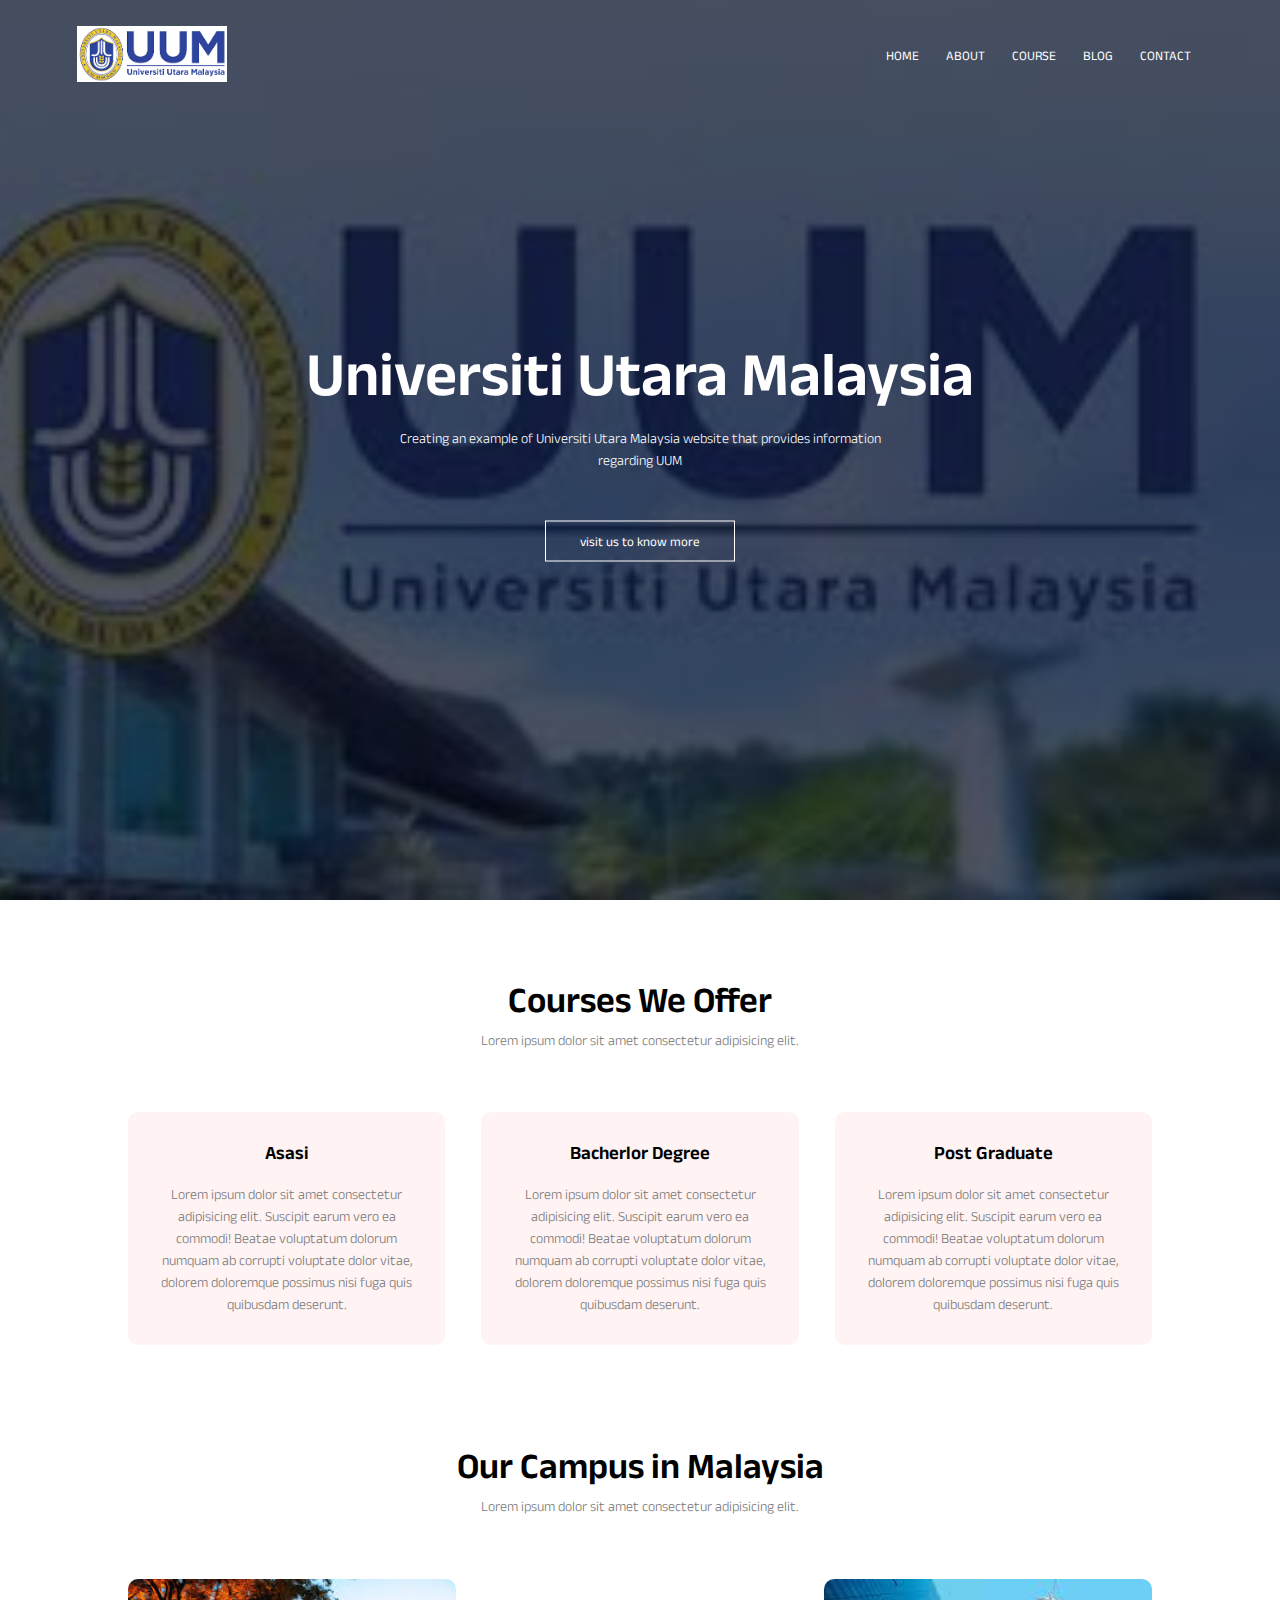
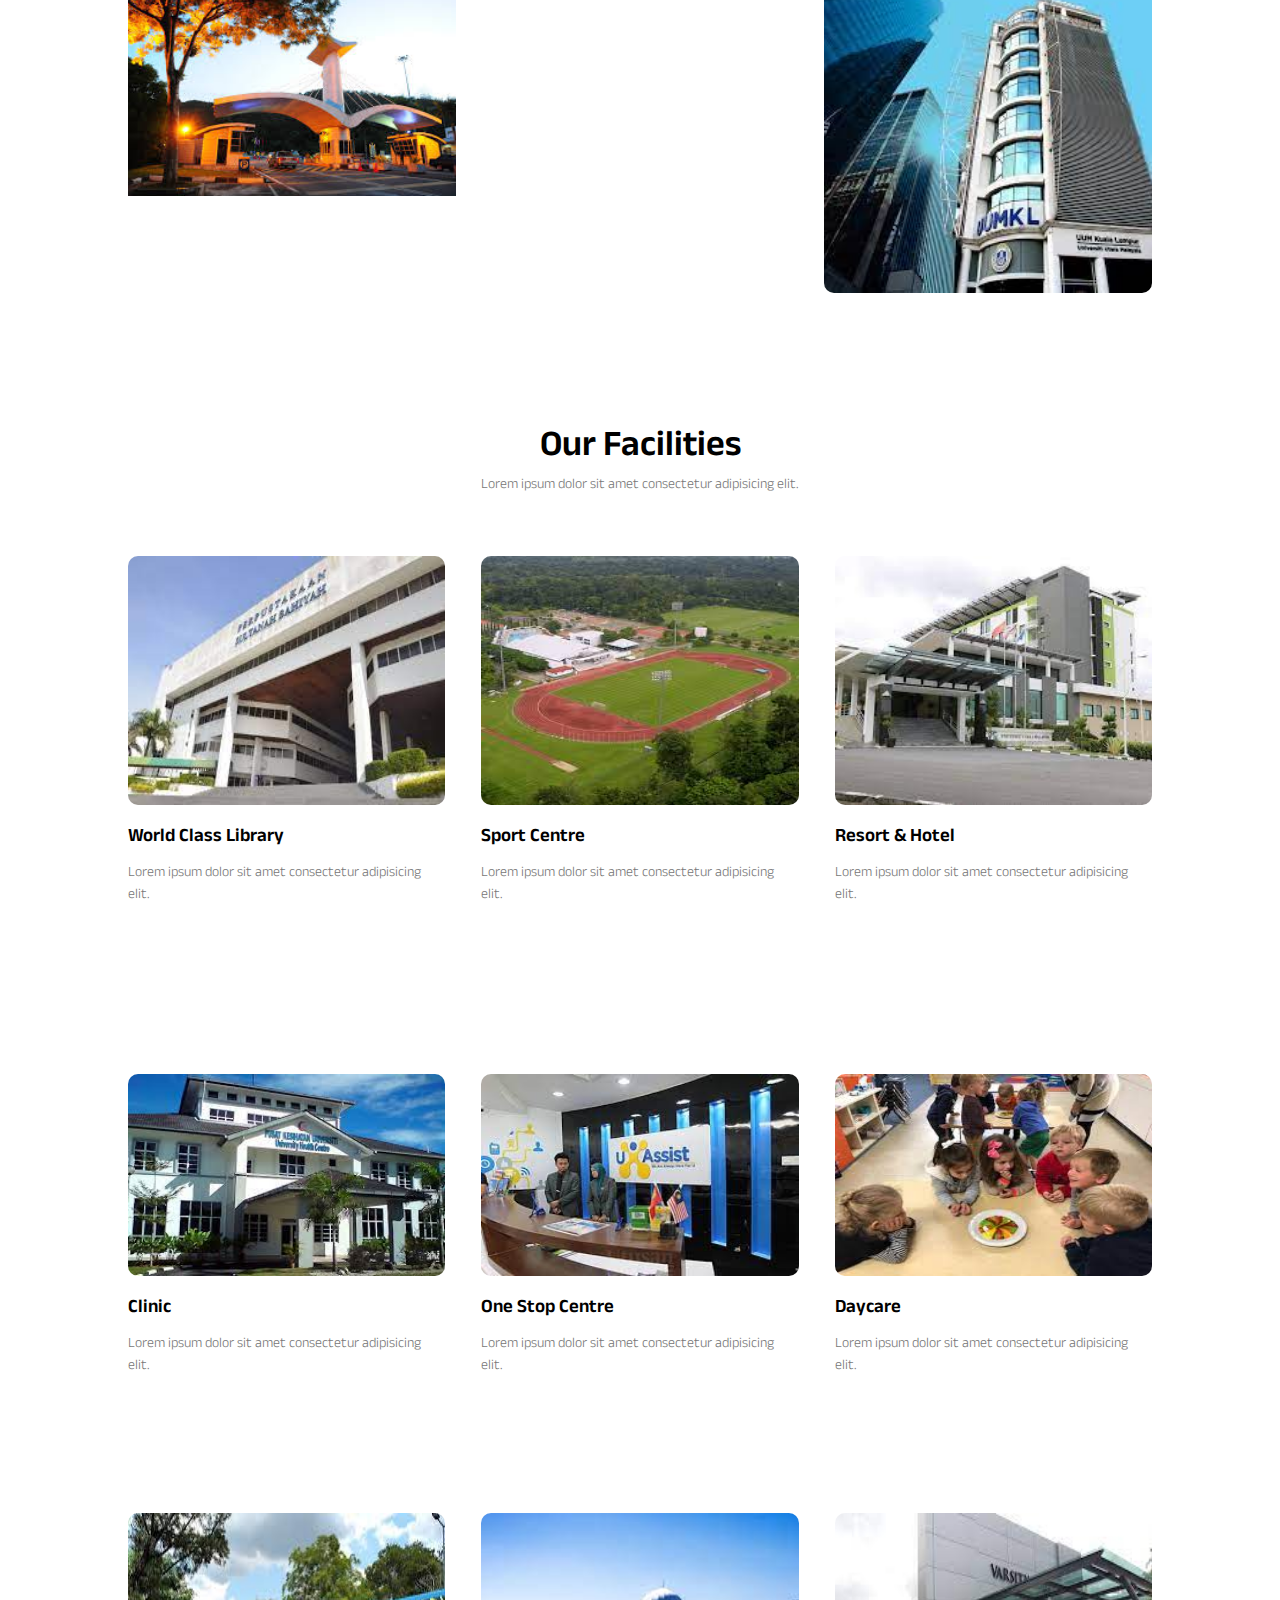
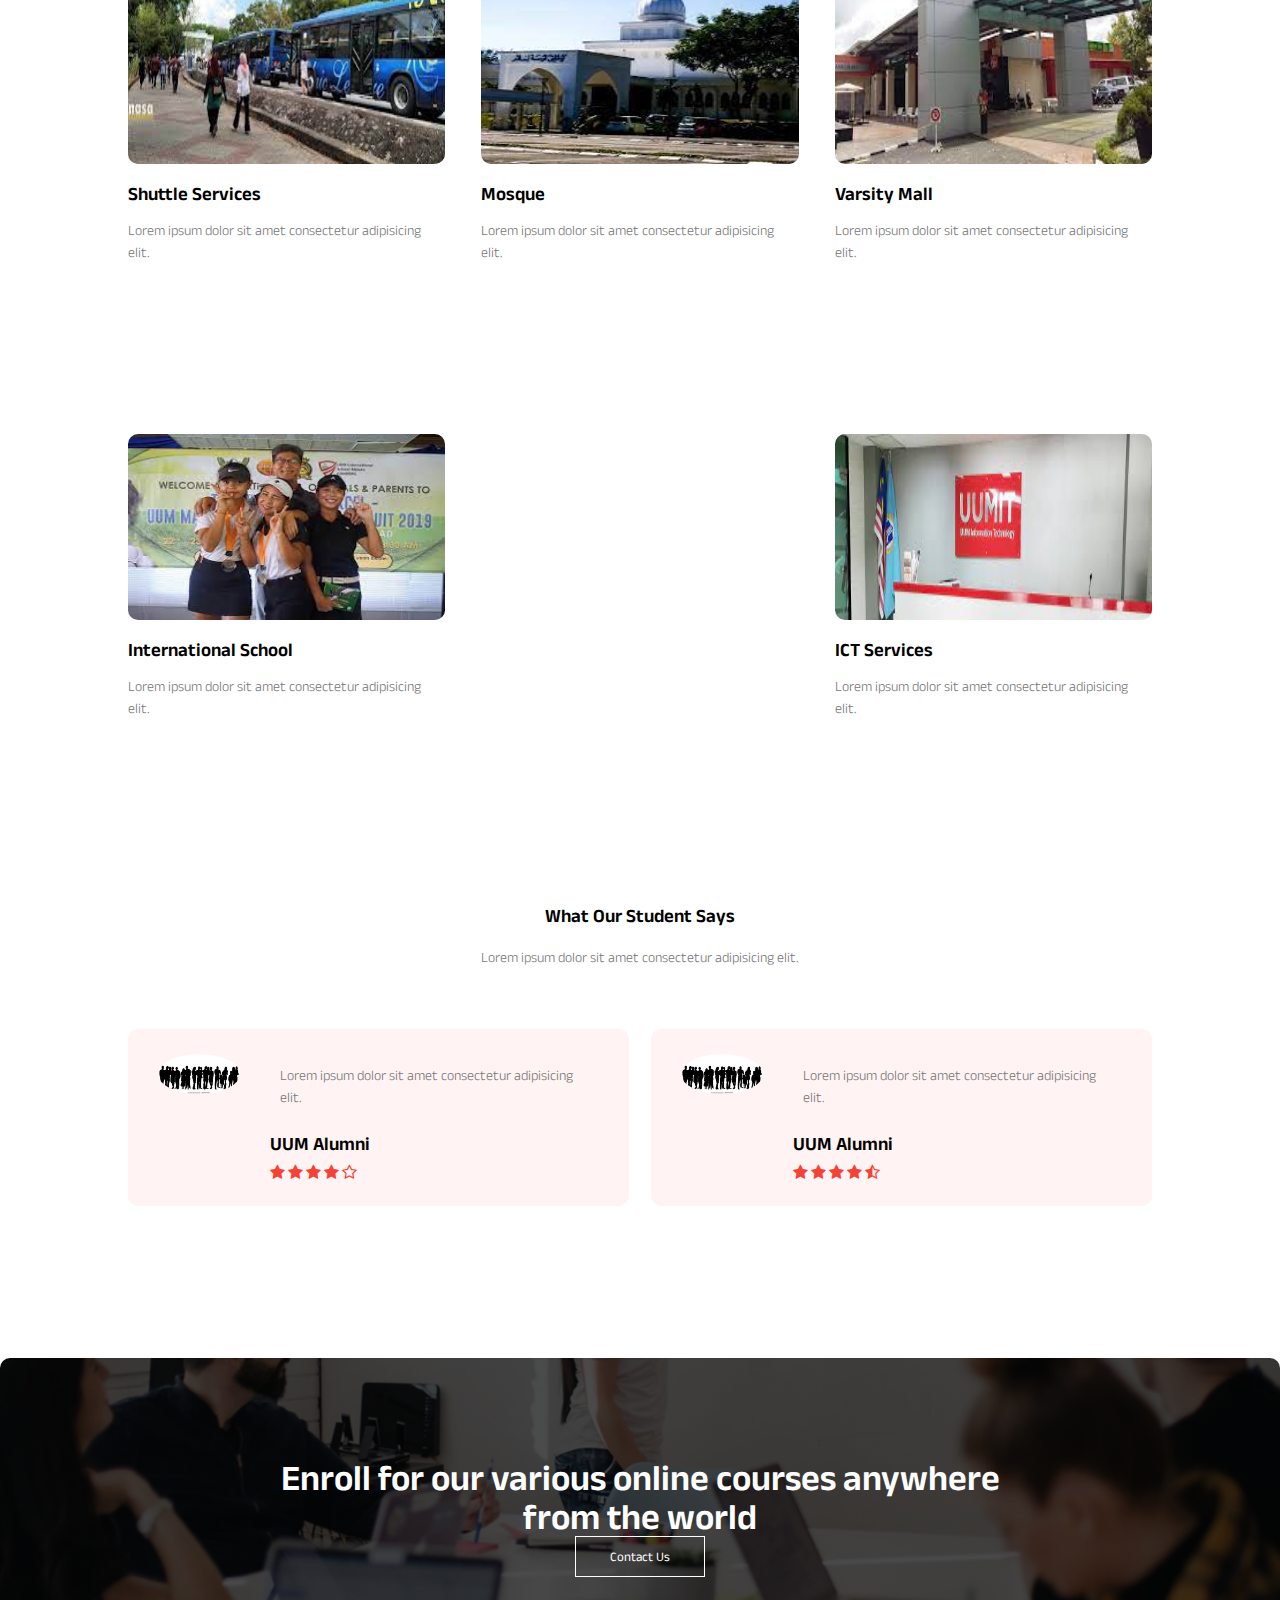
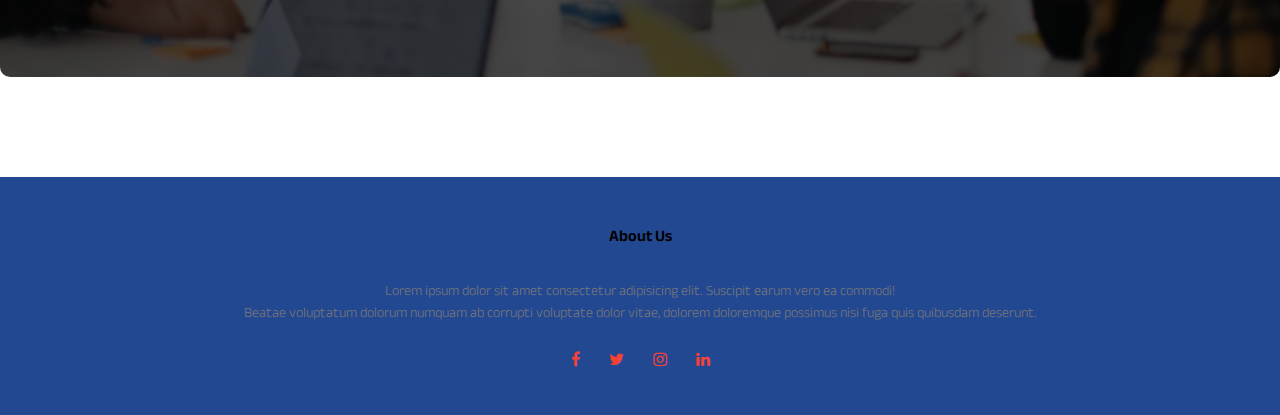
<file: website/index.html>
<!DOCTYPE html>
<html>
<head>
    <meta charset="UTF-8">
    <meta name="viewport" content="with= device-width, initial scale= 1.0">
    <title>University Website Design</title>
    <link rel="stylesheet" href="style.css">
    <link rel="preconnect" href="https://fonts.googleapis.com">
<link rel="preconnect" href="https://fonts.gstatic.com" crossorigin>
<link href="https://fonts.googleapis.com/css2?family=Anek+Latin:wght@200;400;600;700&display=swap" rel="stylesheet">
<link rel="stylesheet" href="https://stackpath.bootstrapcdn.com/font-awesome/4.7.0/css/font-awesome.min.css">
</head>

<body>


    <section class="header">
        <nav>
            <a href="index.html"><img src="images/uumpng.png" ></a>
            <div class="nav-links" id="navLinks">
                <i class="fa fa-times" onclick="hideMenu()" ></i>
            <ul>
                    <li><a href="index.html">HOME</a></li>
                    <li><a href="about.html">ABOUT</a></li>
                    <li><a href="course.html">COURSE</a></li>
                    <li><a href="blog.html">BLOG</a></li>
                    <li><a href="contact.html">CONTACT</a></li>
            </ul>
        </div>
        <i class="fa fa-bars" onclick="showMenu()" ></i>
        </nav>
        <div class="text-box">
            <h1>Universiti Utara Malaysia</h1>
            <p>Creating an example of Universiti Utara Malaysia website that provides information<br> 
                regarding UUM
            </p>
            <a href="" class="hero-btn">visit us to know more </a>
        </div>

    </section>
    <!----------course--------->
    <section class="course">
        <h1>Courses We Offer</h1>
        <p>Lorem ipsum dolor sit amet consectetur adipisicing elit.     </p>
        
        <div class="row">
            <div class="course-col">
                <h3>Asasi</h3>
                <p>Lorem ipsum dolor sit amet consectetur adipisicing elit. 
                    Suscipit earum vero ea commodi! Beatae voluptatum dolorum numquam ab corrupti voluptate dolor vitae, 
                    dolorem doloremque possimus nisi fuga quis quibusdam deserunt.</p>
            </div>
            <div class="course-col">
                <h3>Bacherlor Degree</h3>
                <p>Lorem ipsum dolor sit amet consectetur adipisicing elit. 
                    Suscipit earum vero ea commodi! Beatae voluptatum dolorum numquam ab corrupti voluptate dolor vitae, 
                    dolorem doloremque possimus nisi fuga quis quibusdam deserunt.</p>
            </div>
            <div class="course-col">
                <h3>Post Graduate</h3>
                <p>Lorem ipsum dolor sit amet consectetur adipisicing elit. 
                    Suscipit earum vero ea commodi! Beatae voluptatum dolorum numquam ab corrupti voluptate dolor vitae, 
                    dolorem doloremque possimus nisi fuga quis quibusdam deserunt.</p>
            </div>
        </div>
    </section>

<!---------campus------->
    <section class="campus">
        <h1>Our Campus in Malaysia</h1>
        <p>Lorem ipsum dolor sit amet consectetur adipisicing elit.     </p> 
       
        <div class="row">
            <div class="campus-col">
                <img src="images/uumsintok.jpg">
                <div class="layer">
                    <h3>Sintok</h3>
                </div>
            </div>
            <div class="campus-col">
                <img src="images/uumkl.jpg">
                <div class="layer">
                    <h3>Kuala Lumpur</h3>
                </div>
            </div>
        </div>
    </section>

    <!------facilities------->
    <section class="facilities">
        <h1>Our Facilities</h1>
        <p>Lorem ipsum dolor sit amet consectetur adipisicing elit.     </p> 

        <div class="row">
            <div class="facilities-col">
                <img src="images/uumlibrary.jpg">
                <h3>World Class Library</h3>
                <p>Lorem ipsum dolor sit amet consectetur adipisicing elit.     </p> 

            </div>
            <div class="facilities-col">
                <img src="images/uumsportcentre.jpg">
                <h3>Sport Centre</h3>
                <p>Lorem ipsum dolor sit amet consectetur adipisicing elit.     </p> 

            </div>
            <div class="facilities-col">
                <img src="images/edchotel.jpg">
                <h3>Resort & Hotel</h3>
                <p>Lorem ipsum dolor sit amet consectetur adipisicing elit.     </p> 

            </div>
            
        </div>
        <div class="row">
            <div class="facilities-col">
                <img src="images/uumclinic.jpg">
                <h3>Clinic</h3>
                <p>Lorem ipsum dolor sit amet consectetur adipisicing elit.     </p> 

            </div>
            <div class="facilities-col">
                <img src="images/uassistuum.jpg">
                <h3>One Stop Centre</h3>
                <p>Lorem ipsum dolor sit amet consectetur adipisicing elit.     </p> 

            </div>
            <div class="facilities-col">
                <img src="images/uumdaycare.jpg">
                <h3>Daycare</h3>
                <p>Lorem ipsum dolor sit amet consectetur adipisicing elit.     </p> 

            </div>
        </div>
        <div class="row">
            <div class="facilities-col">
                <img src="images/shuttleservices.jpg">
                <h3>Shuttle Services</h3>
                <p>Lorem ipsum dolor sit amet consectetur adipisicing elit.     </p> 

            </div>
            <div class="facilities-col">
                <img src="images/masjiduum.jpg">
                <h3>Mosque</h3>
                <p>Lorem ipsum dolor sit amet consectetur adipisicing elit.     </p> 

            </div>
            <div class="facilities-col">
                <img src="images/vmalluum.jpg">
                <h3>Varsity Mall</h3>
                <p>Lorem ipsum dolor sit amet consectetur adipisicing elit.     </p> 

            </div>
        </div>
        <div class="row">
            <div class="facilities-col">
                <img src="images/uuminternationalschool.jpg">
                <h3>International School</h3>
                <p>Lorem ipsum dolor sit amet consectetur adipisicing elit.     </p> 

            </div>
            <div class="facilities-col">
                <img src="images/ictservices.jpg">
                <h3>ICT Services</h3>
                <p>Lorem ipsum dolor sit amet consectetur adipisicing elit.     </p> 

            </div>
        </div>
    </section>

    <!----------Testimonials--------->
     
    <section class="testimonials">
        <h3>What Our Student Says</h3>
        <p>Lorem ipsum dolor sit amet consectetur adipisicing elit.     </p>
        
        <div class="row">
            <div class="testimonials-col">
                <img src="images/people.jpg">
                <div>
                    <p>Lorem ipsum dolor sit amet consectetur adipisicing elit.     </p>
                    <h3>
                        UUM Alumni
                    </h3>
                    <i class="fa fa-star" ></i>
                    <i class="fa fa-star" ></i>
                    <i class="fa fa-star" ></i>
                    <i class="fa fa-star" ></i>
                    <i class="fa fa-star-o" ></i>
                </div>
            </div>
            <div class="testimonials-col">
                <img src="images/people.jpg">
                <div>
                    <p>Lorem ipsum dolor sit amet consectetur adipisicing elit.     </p>
                    <h3>
                        UUM Alumni
                    </h3>
                    <i class="fa fa-star" ></i>
                    <i class="fa fa-star" ></i>
                    <i class="fa fa-star" ></i>
                    <i class="fa fa-star" ></i>
                    <i class="fa fa-star-half-o" ></i>

                </div>
            </div>
        </div>
    </section>

<!---------Call to Action----------->
<section class="cta">
    <h1>Enroll for our various online courses anywhere <br>from the world</h1>
    <a href=""class="hero-btn">Contact Us</a>
</section>

<!---------Footer----------->
<section class="footer">
    <h4>About Us</h4>
    <p>Lorem ipsum dolor sit amet consectetur adipisicing elit. 
        Suscipit earum vero ea commodi! <br>Beatae voluptatum dolorum numquam ab corrupti voluptate dolor vitae, 
        dolorem doloremque possimus nisi fuga quis quibusdam deserunt.</p>

        <div class="icons">
            <i class="fa fa-facebook"></i>
            <i class="fa fa-twitter"></i>
            <i class="fa fa-instagram"></i>
            <i class="fa fa-linkedin"></i>
        </div>
        
</section>










<!-------javascript for toggle menu------->
    <script>
        var navLinks= document.getElementById("navLinks");
        function showMenu(){
            navLinks.style.right= "0";
            
        }
        function hideMenu(){
            navLinks.style.right= "-200px";
        }
    </script>
</body>



</html>
</file>
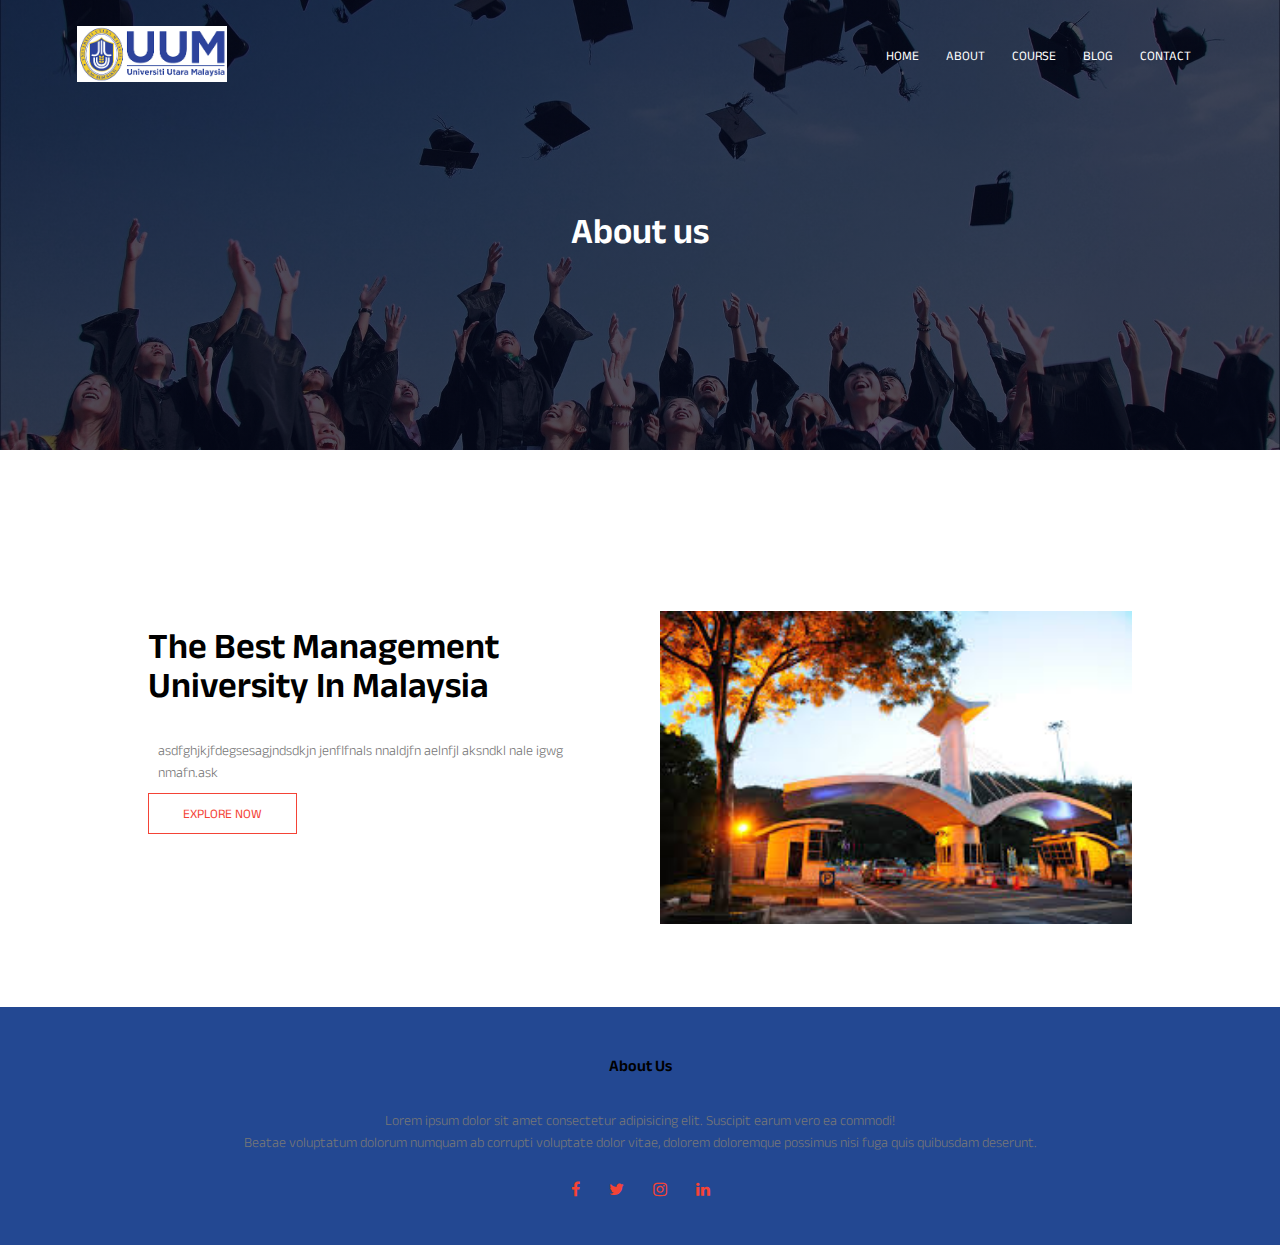
<file: website/about.html>
<!DOCTYPE html>
<html>
<head>
    <meta charset="UTF-8">
    <meta name="viewport" content="with= device-width, initial scale= 1.0">
    <title>University Website Design</title>
    <link rel="stylesheet" href="style.css">
    <link rel="preconnect" href="https://fonts.googleapis.com">
<link rel="preconnect" href="https://fonts.gstatic.com" crossorigin>
<link href="https://fonts.googleapis.com/css2?family=Anek+Latin:wght@200;400;600;700&display=swap" rel="stylesheet">
<link rel="stylesheet" href="https://stackpath.bootstrapcdn.com/font-awesome/4.7.0/css/font-awesome.min.css">
</head>

<body>


    <section class="sub-header">
        <nav>
            <a href="index.html"><img src="images/uumpng.png" ></a>
            <div class="nav-links" id="navLinks">
                <i class="fa fa-times" onclick="hideMenu()" ></i>
            <ul>
                <li><a href="index.html">HOME</a></li>
                <li><a href="about.html">ABOUT</a></li>
                <li><a href="course.html">COURSE</a></li>
                <li><a href="blog.html">BLOG</a></li>
                <li><a href="contact.html">CONTACT</a></li>
            </ul>
        </div>
        <i class="fa fa-bars" onclick="showMenu()" ></i>
        </nav>
      <h1>About us</h1>

    </section>

    <!-----------about us content------->
    <section class="about-us">
        <div class="row">
            <div class="about-col">
                <h1>The Best Management University In Malaysia</h1>
                <p>asdfghjkjfdegsesagjndsdkjn jenflfnals nnaldjfn aelnfjl aksndkl nale igwg nmafn.ask</p>
                <a href="course.html" class="hero-btn red-btn">EXPLORE NOW </a>
            </div>
            <div class="about-col">
                <img src="images/uumsintok.jpg" >
            </div>
        </div>
        
    </section>
   

<!---------Footer----------->
<section class="footer">
    <h4>About Us</h4>
    <p>Lorem ipsum dolor sit amet consectetur adipisicing elit. 
        Suscipit earum vero ea commodi! <br>Beatae voluptatum dolorum numquam ab corrupti voluptate dolor vitae, 
        dolorem doloremque possimus nisi fuga quis quibusdam deserunt.</p>

        <div class="icons">
            <i class="fa fa-facebook"></i>
            <i class="fa fa-twitter"></i>
            <i class="fa fa-instagram"></i>
            <i class="fa fa-linkedin"></i>
        </div>
</section>










<!-------javascript for toggle menu------->
    <script>
        var navLinks= document.getElementById("navLinks");
        function showMenu(){
            navLinks.style.right= "0";
            
        }
        function hideMenu(){
            navLinks.style.right= "-200px";
        }
    </script>
</body>



</html>
</file>
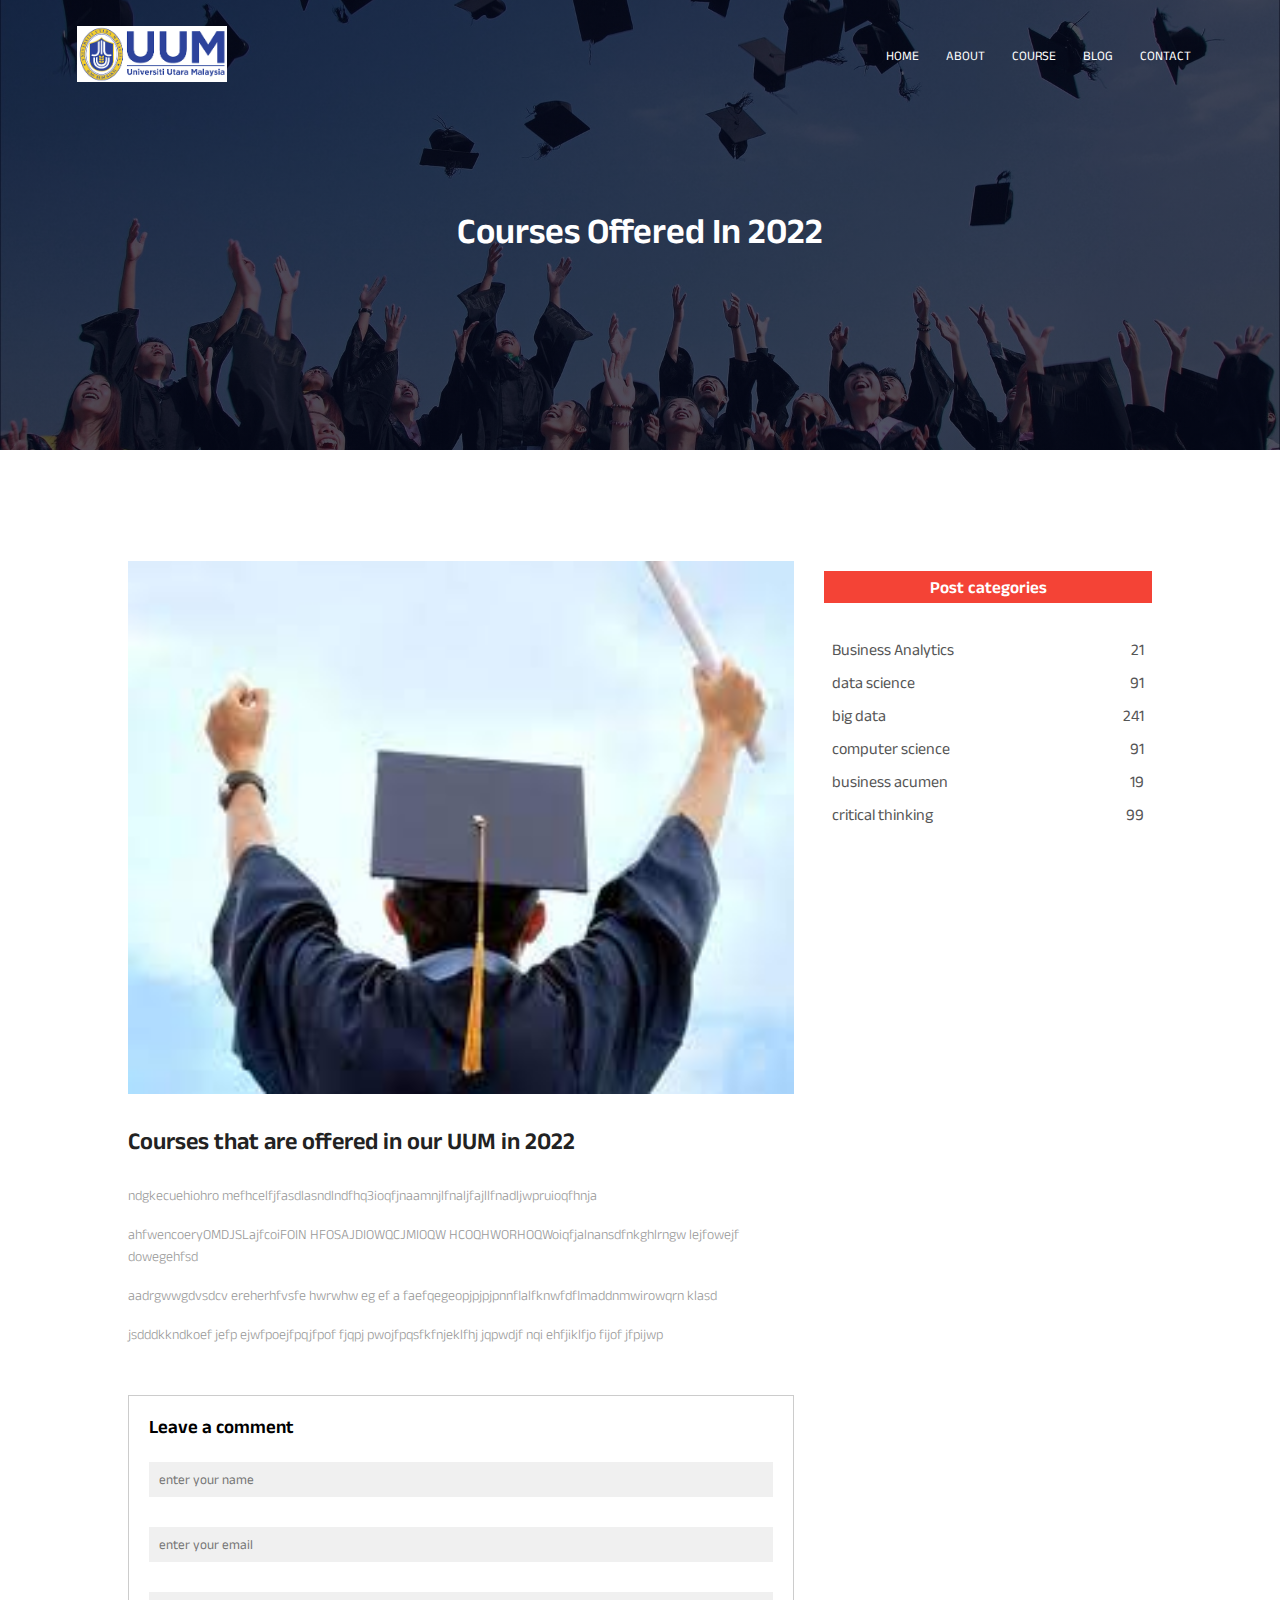
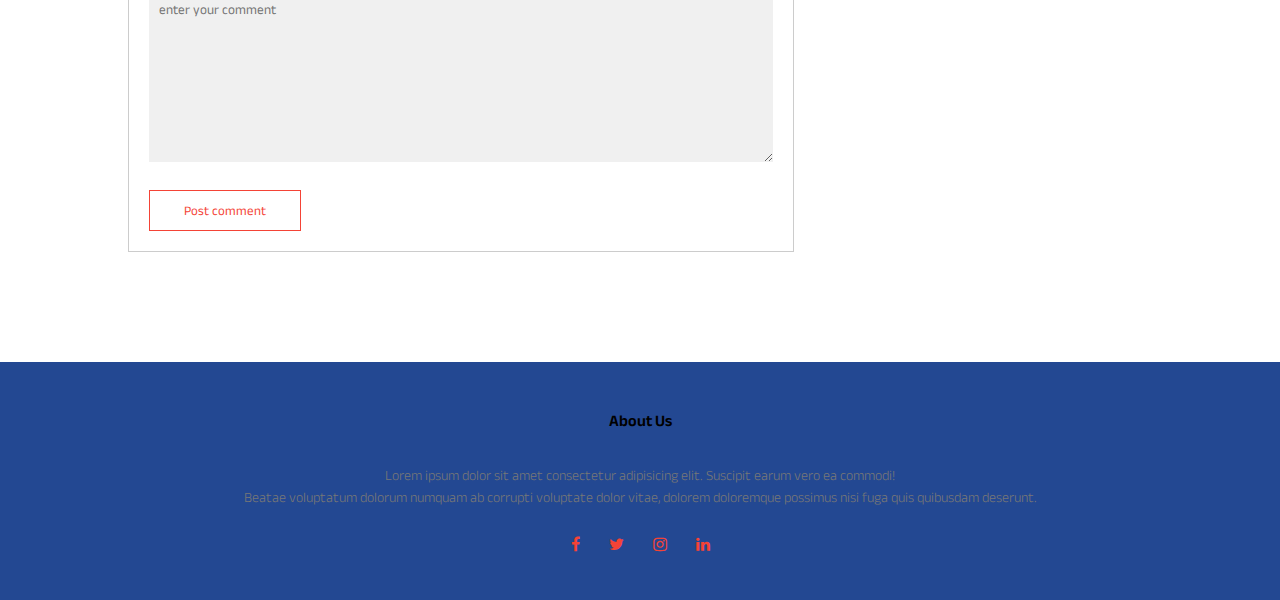
<file: website/blog.html>
<!DOCTYPE html>
<html>
<head>
    <meta charset="UTF-8">
    <meta name="viewport" content="with= device-width, initial scale= 1.0">
    <title>University Website Design</title>
    <link rel="stylesheet" href="style.css">
    <link rel="preconnect" href="https://fonts.googleapis.com">
<link rel="preconnect" href="https://fonts.gstatic.com" crossorigin>
<link href="https://fonts.googleapis.com/css2?family=Anek+Latin:wght@200;400;600;700&display=swap" rel="stylesheet">
<link rel="stylesheet" href="https://stackpath.bootstrapcdn.com/font-awesome/4.7.0/css/font-awesome.min.css">
</head>

<body>


    <section class="sub-header">
        <nav>
            <a href="index.html"><img src="images/uumpng.png" ></a>
            <div class="nav-links" id="navLinks">
                <i class="fa fa-times" onclick="hideMenu()" ></i>
            <ul>
                <li><a href="index.html">HOME</a></li>
                <li><a href="about.html">ABOUT</a></li>
                <li><a href="course.html">COURSE</a></li>
                <li><a href="blog.html">BLOG</a></li>
                <li><a href="contact.html">CONTACT</a></li>
            </ul>
        </div>
        <i class="fa fa-bars" onclick="showMenu()" ></i>
        </nav>
        <h1>Courses Offered In 2022</h1>
         
    </section>

    <!--------blog------>
   <section class="blog-content">
    <div class="row">
        <div class="blog-left">
            <img src="images/certs.jpg">
            <h2>Courses that are offered in our UUM in 2022</h2>
            <p>ndgkecuehiohro mefhcelfjfasdlasndlndfhq3ioqfjnaamnjlfnaljfajllfnadljwpruioqfhnja</p>
            <br>
            <p>ahfwencoeryOMDJSLajfcoiFOIN HFOSAJDIOWQCJMIOQW HCOQHWORHOQWoiqfjalnansdfnkghlrngw lejfowejf dowegehfsd</p>
            <br>
            <p>aadrgwwgdvsdcv ereherhfvsfe hwrwhw eg ef a faefqegeopjpjpjpnnflalfknwfdflmaddnmwirowqrn klasd</p>
            <br>
            <p>jsdddkkndkoef jefp ejwfpoejfpqjfpof fjqpj pwojfpqsfkfnjeklfhj jqpwdjf nqi ehfjiklfjo fijof jfpijwp</p>
            

            <div class="comment-box">
                <h3>Leave a comment</h3>
                <form class="comment-form">
                    <input type="name" placeholder="enter your name">
                    <input type="email" placeholder="enter your email">
                    <textarea rows="10" placeholder="enter your comment"></textarea>
                    <button type="submit" class="hero-btn red-btn">Post comment</button>
                </form>
            </div>
        </div>
        <div class="blog-right">
            <h3>Post categories</h3>
            <div>
                <span>Business Analytics</span>
                <span>21</span>
            </div>
            <div>
                <span>data science</span>
                <span>91</span>
            </div>
            <div>
                <span>big data</span>
                <span>241</span>
            </div>
            <div>
                <span>computer science</span>
                <span>91</span>
            </div>
            <div>
                <span>business acumen</span>
                <span>19</span>
            </div>
            <div>
                <span>critical thinking</span>
                <span>99</span>
            </div>
        </div>
    </div>
   </section>

<!---------Footer----------->
<section class="footer">
    <h4>About Us</h4>
    <p>Lorem ipsum dolor sit amet consectetur adipisicing elit. 
        Suscipit earum vero ea commodi! <br>Beatae voluptatum dolorum numquam ab corrupti voluptate dolor vitae, 
        dolorem doloremque possimus nisi fuga quis quibusdam deserunt.</p>

        <div class="icons">
            <i class="fa fa-facebook"></i>
            <i class="fa fa-twitter"></i>
            <i class="fa fa-instagram"></i>
            <i class="fa fa-linkedin"></i>
        </div>
</section>










<!-------javascript for toggle menu------->
    <script>
        var navLinks= document.getElementById("navLinks");
        function showMenu(){
            navLinks.style.right= "0";
            
        }
        function hideMenu(){
            navLinks.style.right= "-200px";
        }
    </script>
</body>



</html>
</file>
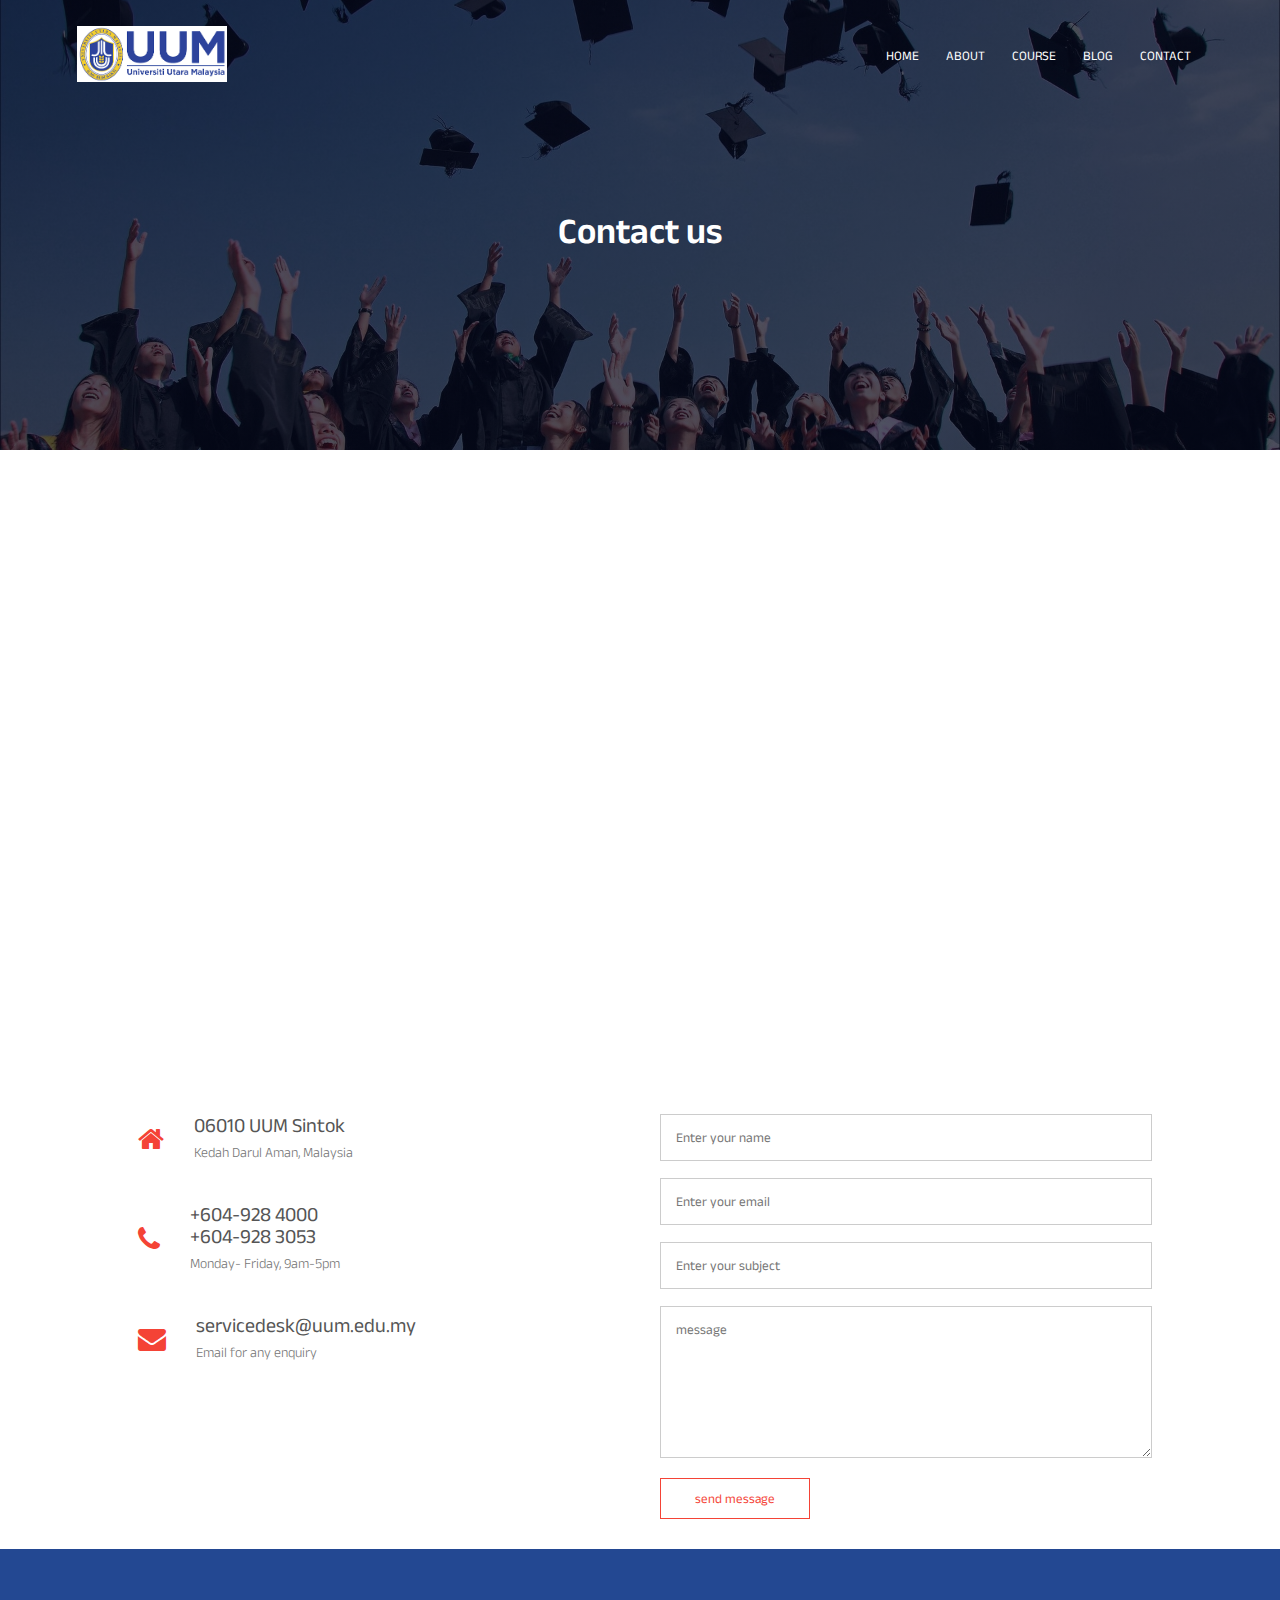
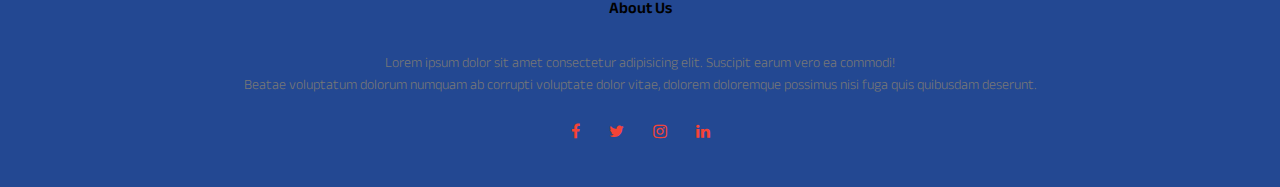
<file: website/contact.html>
<!DOCTYPE html>
<html>
<head>
    <meta charset="UTF-8">
    <meta name="viewport" content="with= device-width, initial scale= 1.0">
    <title>University Website Design</title>
    <link rel="stylesheet" href="style.css">
    <link rel="preconnect" href="https://fonts.googleapis.com">
<link rel="preconnect" href="https://fonts.gstatic.com" crossorigin>
<link href="https://fonts.googleapis.com/css2?family=Anek+Latin:wght@200;400;600;700&display=swap" rel="stylesheet">
<link rel="stylesheet" href="https://stackpath.bootstrapcdn.com/font-awesome/4.7.0/css/font-awesome.min.css">
</head>

<body>


    <section class="sub-header">
        <nav>
            <a href="index.html"><img src="images/uumpng.png" ></a>
            <div class="nav-links" id="navLinks">
                <i class="fa fa-times" onclick="hideMenu()" ></i>
            <ul>
                <li><a href="index.html">HOME</a></li>
                <li><a href="about.html">ABOUT</a></li>
                <li><a href="course.html">COURSE</a></li>
                <li><a href="blog.html">BLOG</a></li>
                <li><a href="contact.html">CONTACT</a></li>
            </ul>
        </div>
        <i class="fa fa-bars" onclick="showMenu()" ></i>
        </nav>
      <h1>Contact us</h1>

    </section>

    <!-----------contact us content------->
    <section class="location">
        <iframe src="https://www.google.com/maps/embed?pb=!1m18!1m12!1m3!1d3964.576207761509!2d100.50749241477028!3d6.448417595334788!2m3!1f0!2f0!3f0!3m2!1i1024!2i768!4f13.1!3m3!1m2!1s0x304cae152c08f777%3A0x76d78a9b0a4b933d!2sUniversiti%20Utara%20Malaysia!5e0!3m2!1sen!2smy!4v1660230930984!5m2!1sen!2smy" width="600" height="450" style="border:0;" allowfullscreen="" loading="lazy" referrerpolicy="no-referrer-when-downgrade"></iframe>    
    </section>

    <section class="contact-us">
        <div class="row">
            <div class="contact-col">
                <div>
                    <i class="fa fa-home"></i>
                    <span>
                        <h5>06010 UUM Sintok
                            </h5>
                        <p>
                            Kedah Darul Aman, Malaysia
                        </p>
                    </span>
                </div>
                <div>
                    <i class="fa fa-phone"></i>
                    <span>
                        <h5>+604-928 4000<br>
                            +604-928 3053</h5>
                        <p>
                            Monday- Friday, 9am-5pm
                        </p>
                    </span>
                </div>
                <div>
                    <i class="fa fa-envelope"></i>
                    <span>
                        <h5>servicedesk@uum.edu.my</h5>
                        <p>
                            Email for any enquiry 
                        </p>
                    </span>
                </div>
            </div>
            <div class="contact-col">
                <form action="form-handler.php" method="post">
                    <input type="text" name="name" placeholder="Enter your name" required>
                    <input type="email" name ="email" placeholder="Enter your email" required>
                    <input type="text" name ="subject" placeholder="Enter your subject" required>
                    <textarea rows="8" name = "message" placeholder="message" required></textarea>
                    <button type="submit" class="hero-btn red-btn">send message</button>
                </form>
            </div>
        </div>
    </section>
   

<!---------Footer----------->
<section class="footer">
    <h4>About Us</h4>
    <p>Lorem ipsum dolor sit amet consectetur adipisicing elit. 
        Suscipit earum vero ea commodi! <br>Beatae voluptatum dolorum numquam ab corrupti voluptate dolor vitae, 
        dolorem doloremque possimus nisi fuga quis quibusdam deserunt.</p>

        <div class="icons">
            <i class="fa fa-facebook"></i>
            <i class="fa fa-twitter"></i>
            <i class="fa fa-instagram"></i>
            <i class="fa fa-linkedin"></i>
        </div>
</section>










<!-------javascript for toggle menu------->
    <script>
        var navLinks= document.getElementById("navLinks");
        function showMenu(){
            navLinks.style.right= "0";
            
        }
        function hideMenu(){
            navLinks.style.right= "-200px";
        }
    </script>
</body>



</html>
</file>
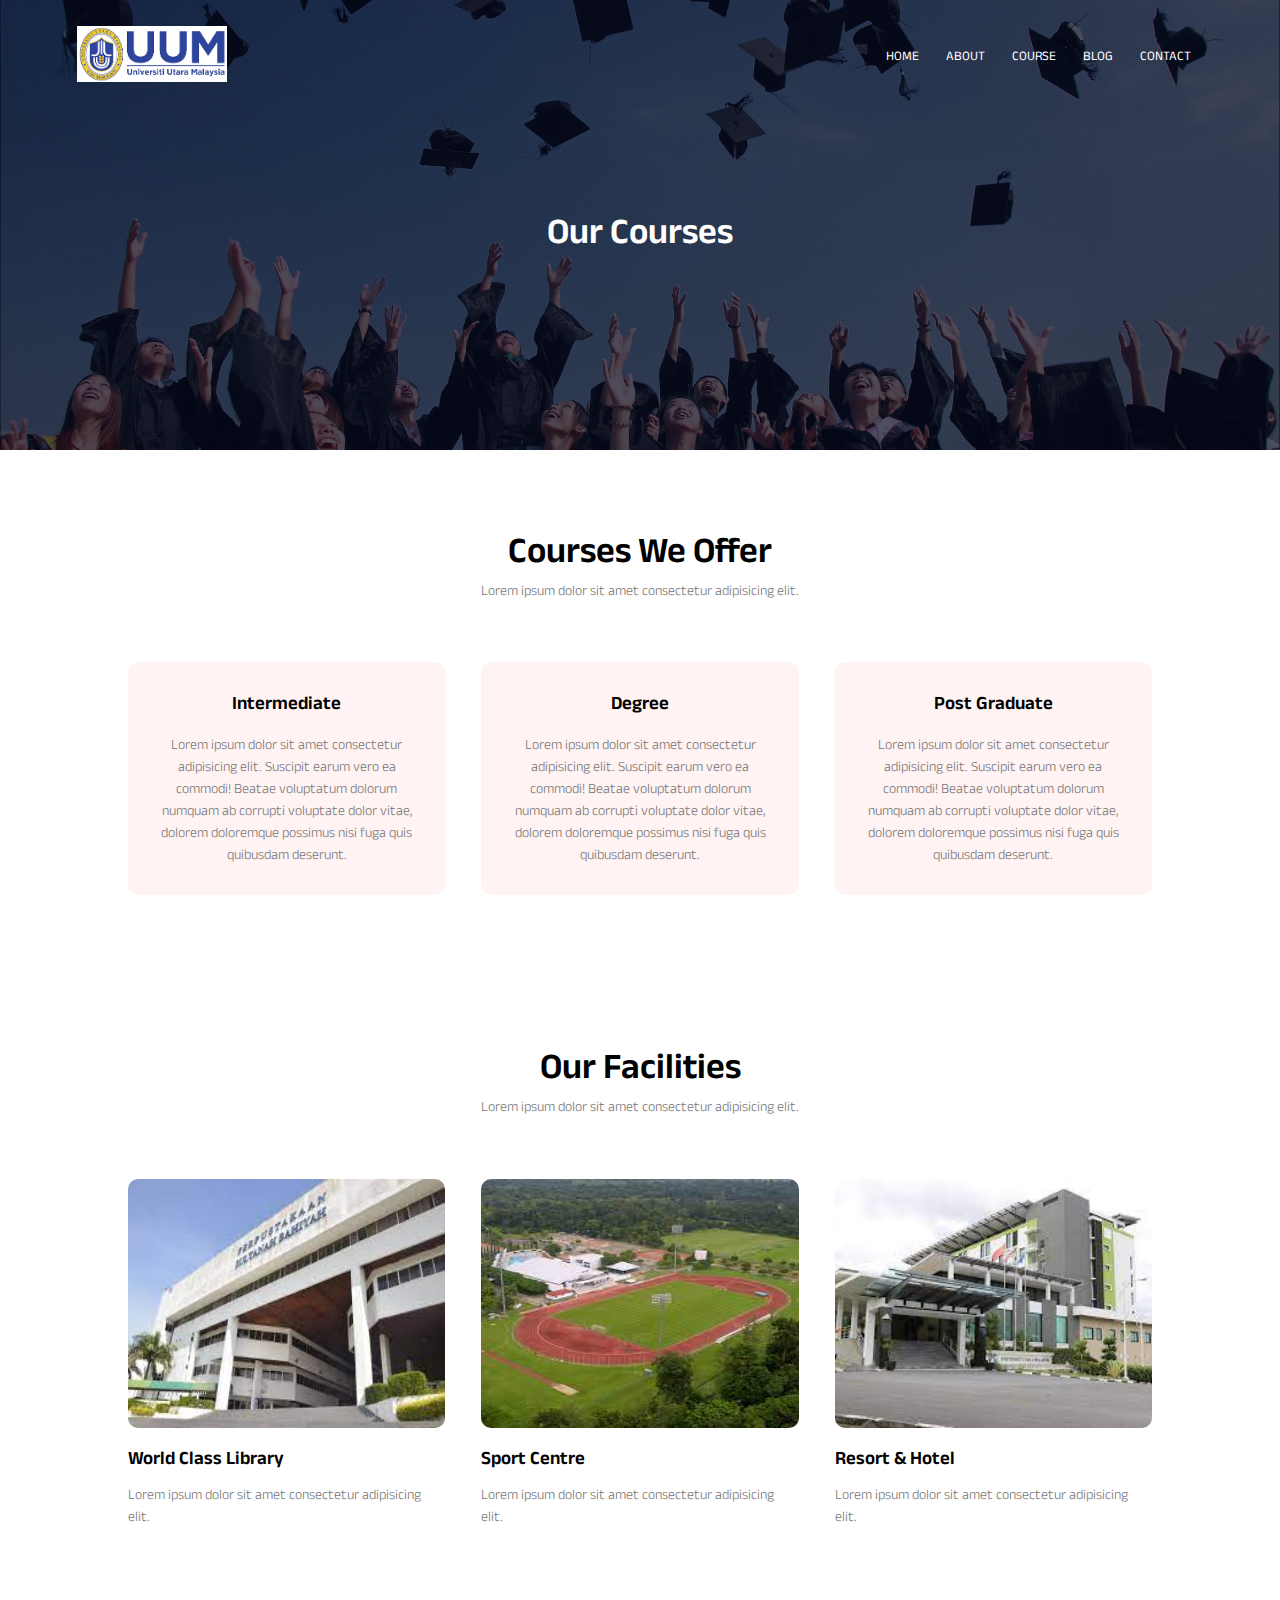
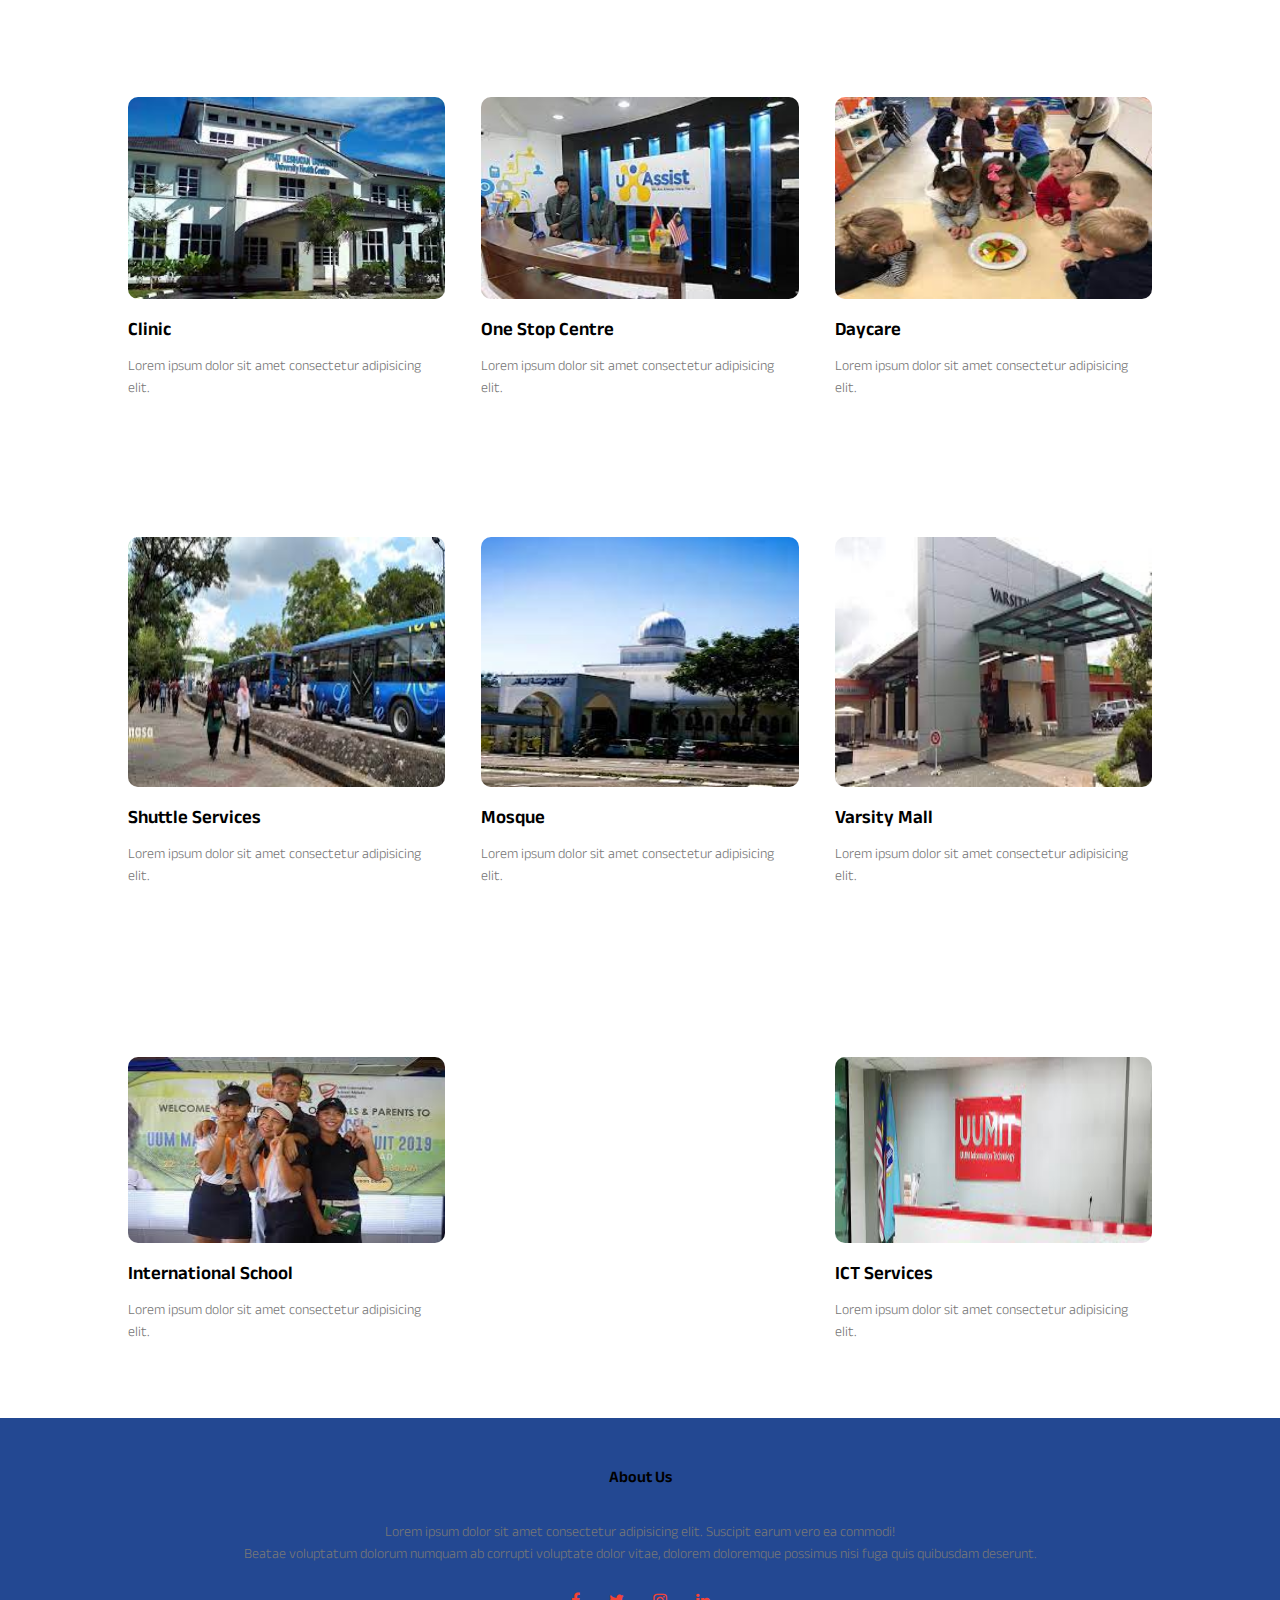
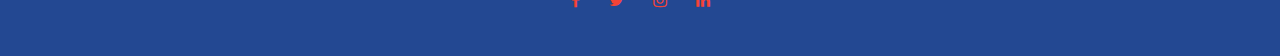
<file: website/course.html>
<!DOCTYPE html>
<html>
<head>
    <meta charset="UTF-8">
    <meta name="viewport" content="with= device-width, initial scale= 1.0">
    <title>University Website Design</title>
    <link rel="stylesheet" href="style.css">
    <link rel="preconnect" href="https://fonts.googleapis.com">
<link rel="preconnect" href="https://fonts.gstatic.com" crossorigin>
<link href="https://fonts.googleapis.com/css2?family=Anek+Latin:wght@200;400;600;700&display=swap" rel="stylesheet">
<link rel="stylesheet" href="https://stackpath.bootstrapcdn.com/font-awesome/4.7.0/css/font-awesome.min.css">
</head>

<body>


    <section class="sub-header">
        <nav>
            <a href="index.html"><img src="images/uumpng.png" ></a>
            <div class="nav-links" id="navLinks">
                <i class="fa fa-times" onclick="hideMenu()" ></i>
            <ul>
                <li><a href="index.html">HOME</a></li>
                <li><a href="about.html">ABOUT</a></li>
                <li><a href="course.html">COURSE</a></li>
                <li><a href="blog.html">BLOG</a></li>
                <li><a href="contact.html">CONTACT</a></li>
            </ul>
        </div>
        <i class="fa fa-bars" onclick="showMenu()" ></i>
        </nav>
      <h1>Our Courses</h1>

    </section>

    <!-----------our courses------->
    <section class="course">
        <h1>Courses We Offer</h1>
        <p>Lorem ipsum dolor sit amet consectetur adipisicing elit.     </p>
        
        <div class="row">
            <div class="course-col">
                <h3>Intermediate</h3>
                <p>Lorem ipsum dolor sit amet consectetur adipisicing elit. 
                    Suscipit earum vero ea commodi! Beatae voluptatum dolorum numquam ab corrupti voluptate dolor vitae, 
                    dolorem doloremque possimus nisi fuga quis quibusdam deserunt.</p>
            </div>
            <div class="course-col">
                <h3>Degree</h3>
                <p>Lorem ipsum dolor sit amet consectetur adipisicing elit. 
                    Suscipit earum vero ea commodi! Beatae voluptatum dolorum numquam ab corrupti voluptate dolor vitae, 
                    dolorem doloremque possimus nisi fuga quis quibusdam deserunt.</p>
            </div>
            <div class="course-col">
                <h3>Post Graduate</h3>
                <p>Lorem ipsum dolor sit amet consectetur adipisicing elit. 
                    Suscipit earum vero ea commodi! Beatae voluptatum dolorum numquam ab corrupti voluptate dolor vitae, 
                    dolorem doloremque possimus nisi fuga quis quibusdam deserunt.</p>
            </div>
        </div>
    </section>
   <!-----------facilities------->
   <section class="facilities">
    <h1>Our Facilities</h1>
    <p>Lorem ipsum dolor sit amet consectetur adipisicing elit.     </p> 

    <div class="row">
        <div class="facilities-col">
            <img src="images/uumlibrary.jpg">
            <h3>World Class Library</h3>
            <p>Lorem ipsum dolor sit amet consectetur adipisicing elit.     </p> 

        </div>
        <div class="facilities-col">
            <img src="images/uumsportcentre.jpg">
            <h3>Sport Centre</h3>
            <p>Lorem ipsum dolor sit amet consectetur adipisicing elit.     </p> 

        </div>
        <div class="facilities-col">
            <img src="images/edchotel.jpg">
            <h3>Resort & Hotel</h3>
            <p>Lorem ipsum dolor sit amet consectetur adipisicing elit.     </p> 

        </div>
        
    </div>
    <div class="row">
        <div class="facilities-col">
            <img src="images/uumclinic.jpg">
            <h3>Clinic</h3>
            <p>Lorem ipsum dolor sit amet consectetur adipisicing elit.     </p> 

        </div>
        <div class="facilities-col">
            <img src="images/uassistuum.jpg">
            <h3>One Stop Centre</h3>
            <p>Lorem ipsum dolor sit amet consectetur adipisicing elit.     </p> 

        </div>
        <div class="facilities-col">
            <img src="images/uumdaycare.jpg">
            <h3>Daycare</h3>
            <p>Lorem ipsum dolor sit amet consectetur adipisicing elit.     </p> 

        </div>
    </div>
    <div class="row">
        <div class="facilities-col">
            <img src="images/shuttleservices.jpg">
            <h3>Shuttle Services</h3>
            <p>Lorem ipsum dolor sit amet consectetur adipisicing elit.     </p> 

        </div>
        <div class="facilities-col">
            <img src="images/masjiduum.jpg">
            <h3>Mosque</h3>
            <p>Lorem ipsum dolor sit amet consectetur adipisicing elit.     </p> 

        </div>
        <div class="facilities-col">
            <img src="images/vmalluum.jpg">
            <h3>Varsity Mall</h3>
            <p>Lorem ipsum dolor sit amet consectetur adipisicing elit.     </p> 

        </div>
    </div>
    <div class="row">
        <div class="facilities-col">
            <img src="images/uuminternationalschool.jpg">
            <h3>International School</h3>
            <p>Lorem ipsum dolor sit amet consectetur adipisicing elit.     </p> 

        </div>
        <div class="facilities-col">
            <img src="images/ictservices.jpg">
            <h3>ICT Services</h3>
            <p>Lorem ipsum dolor sit amet consectetur adipisicing elit.     </p> 

        </div>
    </div>
</section>



<!---------Footer----------->
<section class="footer">
    <h4>About Us</h4>
    <p>Lorem ipsum dolor sit amet consectetur adipisicing elit. 
        Suscipit earum vero ea commodi! <br>Beatae voluptatum dolorum numquam ab corrupti voluptate dolor vitae, 
        dolorem doloremque possimus nisi fuga quis quibusdam deserunt.</p>

        <div class="icons">
            <i class="fa fa-facebook"></i>
            <i class="fa fa-twitter"></i>
            <i class="fa fa-instagram"></i>
            <i class="fa fa-linkedin"></i>
        </div>
</section>










<!-------javascript for toggle menu------->
    <script>
        var navLinks= document.getElementById("navLinks");
        function showMenu(){
            navLinks.style.right= "0";
            
        }
        function hideMenu(){
            navLinks.style.right= "-200px";
        }
    </script>
</body>



</html>
</file>
<file: website/style.css>
*{
    margin: 0;
    padding: 0;
    font-family: 'Anek Latin', sans-serif;
}
.header{
    min-height: 100vh;
    width: 100%;
    background-image:linear-gradient(rgba(4,9,30,0.7),rgba(4,9,30,0.7)),url(images/UUM.jpg);
    background-position: center;
    background-size: cover;
    position: relative;
   

}
nav{
    display: flex;
    padding: 2% 6%;
    justify-content: space-between;
    align-items: center;

}
nav img{
    width: 150px;
}
.nav-links{
    flex: 1;
    text-align: right;    
}
.nav-links ul li{
    list-style: none;
    display: inline-block;
    padding: 8px 12px;
    position: relative;
}
.nav-links ul li a{
    color: white;
    text-decoration: none;
    font-size: 13px;
}
.nav-links ul li::after{
    content: '';
    width: 0%;
    height: 2px;
    background: #f44336;
    display: block;
    margin: auto;
    transition: 0.5s;
}
.nav-links ul li:hover::after{
    width: 100%;
}
.text-box{
    width: 90%;
    color: #fff;
    position: absolute;
    top: 50%;
    left: 50%;
    transform: translate(-50%,-50%);
    text-align: center;
}
.text-box h1{
    font-size: 62px;

}
.text-box p{
    margin: 10px 0 40px;
    font-size: 14px;
    color: #fff;
}
.hero-btn{
    display: inline-block;
    text-decoration: none;
    color: #fff;
    border: 1px solid #fff;
    padding: 12px 34px;
    font-size: 13px;
    background: transparent;
    position: relative;
    cursor: pointer;
}
.hero-btn:hover{
    border: 1px solid #f44336;
    background: #f44336;
    transition: 1s;
}
nav .fa{
    display: none;
}

@media(max-width:700px){
    .text-box h1{
        font-size: 20px;
    }
    .nav-links ul li{
        display: block;

    }
    .nav-links{
        position: fixed;
        background: #f44336;
        height: 100vh;
        width: 200px;
        top: 0;
        right: -200px;
        text-align: left;
        z-index: 2;
        transition: 1s;
    }
    nav .fa{
        display: block;
        font-size: 22px;
        color: #fff;
        margin: 10px;
        cursor: pointer;
    }
    .nav-links ul{
        padding: 30px;
    }
}

/*-------course--------*/
.course{
    width: 80%;
    margin: auto;
    text-align: center;
    padding-top: 80px;

}
h1{
    font-size: 36px;
    font-weight: 600;

}
p{
    color: #777;
    font-size: 14px;
    font-weight: 300;
    line-height: 22px;
    padding: 10px;
}

.row{
    margin-top: 5%;
    display: flex;
    justify-content: space-between;
}
.course-col{
    flex-basis: 31%;
    background: #fff3f3;
    border-radius: 10px;
    margin-bottom: 5%;
    padding: 20px 12px;
    box-sizing: border-box;
    transition: 0.5s;
}
h3{
    text-align: center;
    font-weight: 600;
    margin: 10px 0;
}
.course-col:hover{
    box-shadow: 0 0 20px 0px rgba(0,0,0,0.2);
}
@media(max-width:700px){
    .row{
        flex-direction: column;
    }
}
/*------campus---------*/

.campus{
    width: 80%;
    margin: auto;
    text-align: center;
    padding-top: 50px;
}
.campus-col{
    flex-basis: 32%;
    border-radius: 10px;
    margin-bottom: 30px;
    position: relative;
    overflow: hidden;
}
.campus-col img{
     width: 100%;
     display: block ;
}
.layer{
    background: transparent;
    height: 100%;
    width: 100%;
    position: absolute;
    top: 0;
    left: 0;
    transition: 0.5s;
}
.layer:hover{
    background: rgba(226,0,0,0.7);
}
.layer h3{
    width: 100%;
    font-weight: 500;
    color: #fff;
    font-size: 26px;
    bottom: 0;
    left: 50%;
    transform: translateX(-50%);
    position: absolute;
    opacity: 0;
    transition: 0.5s;
}
.layer:hover h3{
    bottom: 49%;
    opacity: 1;
}
/*--------facilities------*/
.facilities{
    width: 80%;
    margin: auto;
    text-align: center;
    padding-top: 100px;
}
.facilities-col{
    flex-basis: 31%;
    border-radius: 10px;
    margin-bottom: 5%;
    text-align: left;
}
.facilities-col img{
    width: 100%;
    height: 60%;
    border-radius: 10px;
    
    
}
.facilities-col p{
    padding: 0;
}
.facilities-col h3{
    margin-top: 16px;
    margin-bottom: 15px;
    text-align: left;
}
.testimonials{
    width: 80%;
    margin: auto;
    padding-top: 100px;
    text-align: center;
}
.testimonials-col{
    flex-basis: 44%;
    border-radius: 10px;
    margin-bottom: 5%;
    text-align: left;
    background: #fff3f3;
    padding: 25px;
    cursor: pointer;
    display: flex;

}
.testimonials-col img{
    height: 40px;
    margin-left: 5px;
    margin-right: 30px;
    border-radius: 50%;
}
.testimonials-col h3{
    margin-top: 15px;
    text-align: left;
}
.testimonials-col .fa{
    color: #f44336; 
}
@media(max-width:700px){
    .testimonials-col img{
        margin-left: 0px;
        margin-right: 15px;
    }
}

/*--------call to action-----*/
.cta{
 margin: 100px auto ;
 background-image: linear-gradient(rgba(0,0,0,0.7),rgba(0,0,0,0.7)),url(images/banner2.jpg);
 background-position: center;
 background-size: cover;
 border-radius: 10px;
 text-align: center;
 padding: 100px 0;
}
.cta h1{
    color: #fff;
    padding: 0;
}
@media(max-width:700px){
    .cta h1{
        font-size: 24px;

    }
}

/*--------footer-----*/
.footer{
    width: 100%;
    text-align: center;
    padding: 30px 0;
    background-color: #234892;
    
}
.footer h4{
    margin-bottom: 25px;
    margin-top: 20px;
    font-weight: 600;
}
.icons .fa{
    color:#f44336;
    margin: 0 13px;
    cursor: pointer;
    padding: 18px 0;
}

/*------------about us page----------*/
.sub-header{
    height: 50vh;
    width: 100%;
    background-image: linear-gradient(rgba(4,9,30,0.7),rgba(4,9,30,0.7)),url(images/background.jpg);
    background-position:center;
    background-size: cover;
    text-align: center;
    color: #fff;
}

.sub-header h1{
    margin-top: 100px;
}

.about-us{
    width: 80%;
    margin: auto;
    padding-top: 80px;
    padding-bottom: 50px;
}
.about-col{
    flex-basis: 48%;
    padding: 30px 20px;

}
.about-col img{
    width: 100%;
}
.about-col h1{
    padding: 15px 0 25px ;
}
.red-btn{
    border: 1px solid #f44336;
    background: transparent;
    color: #f44336;
}
.red-btn:hover{
    color:#fff;
}
/*------blog-----*/
.blog-content{
    width: 80%;
    margin: auto;
    padding: 60px 0;
}
.blog-left{
    flex-basis: 65%;
}
.blog-left img{
    width: 100%;
    
}
.blog-left h2{
    color: #222;
    font-weight: 600;
    margin: 30px 0;
}
.blog-left p{
    color: #999;
    padding: 0 ;
}
.blog-right{
    flex-basis: 32%;
}
.blog-right h3{
    margin-bottom: 30px;
    background: #f44336;
    color: #fff;
    padding: 7px 0;
    font-size: 17px;
}
.blog-right div{
    display: flex;
    box-sizing: border-box;
    color: #555;
    align-items: center;
    justify-content: space-between;
    padding: 8px;
}
.comment-box{
    border: 1px solid #ccc;
    margin: 50px 0;
    padding: 10px 20px;

}
.comment-box h3{
    text-align: left;
}
.comment-form input,.comment-form textarea{
    width: 100%;
    padding: 10px;
    margin:15px 0;
    box-sizing:border-box;
    border:none;
    outline: none;
    background:#f0f0f0;
}
.comment-form button{
    margin: 10px 0;;
}
@media(max-width:700px){
    .sub-header h1{
        font-size: 24px;
    }
}

/*-----contact us page-------*/
.location{
    width: 80%;
    margin: auto;
    padding: 80px 0;
}
.location iframe{
    width: 100%; 
}
.contact-us{
    width: 80%;
    margin: auto;

}
.contact-col{
    flex-basis: 48%;
    margin-bottom: 30px;
}
.contact-col div{
    display: flex;
    align-items: center;
    margin-bottom:40px;
}
.contact-col div .fa{
    font-size: 28px;
    color: #f44336;
    margin:10px;
    margin-right:30px; 
}
.contact-col div p{
    padding: 0;
}
.contact-col div h5{
    font-size: 20px;
    margin-bottom:5px;
    color:#555;
    font-weight:400; 
}
.contact-col input, .contact-col textarea{
    width: 100%;
    padding:15px;
    margin-bottom:17px;
    outline:none;
    border:1px solid #ccc;
    box-sizing: border-box;

}
</file>
